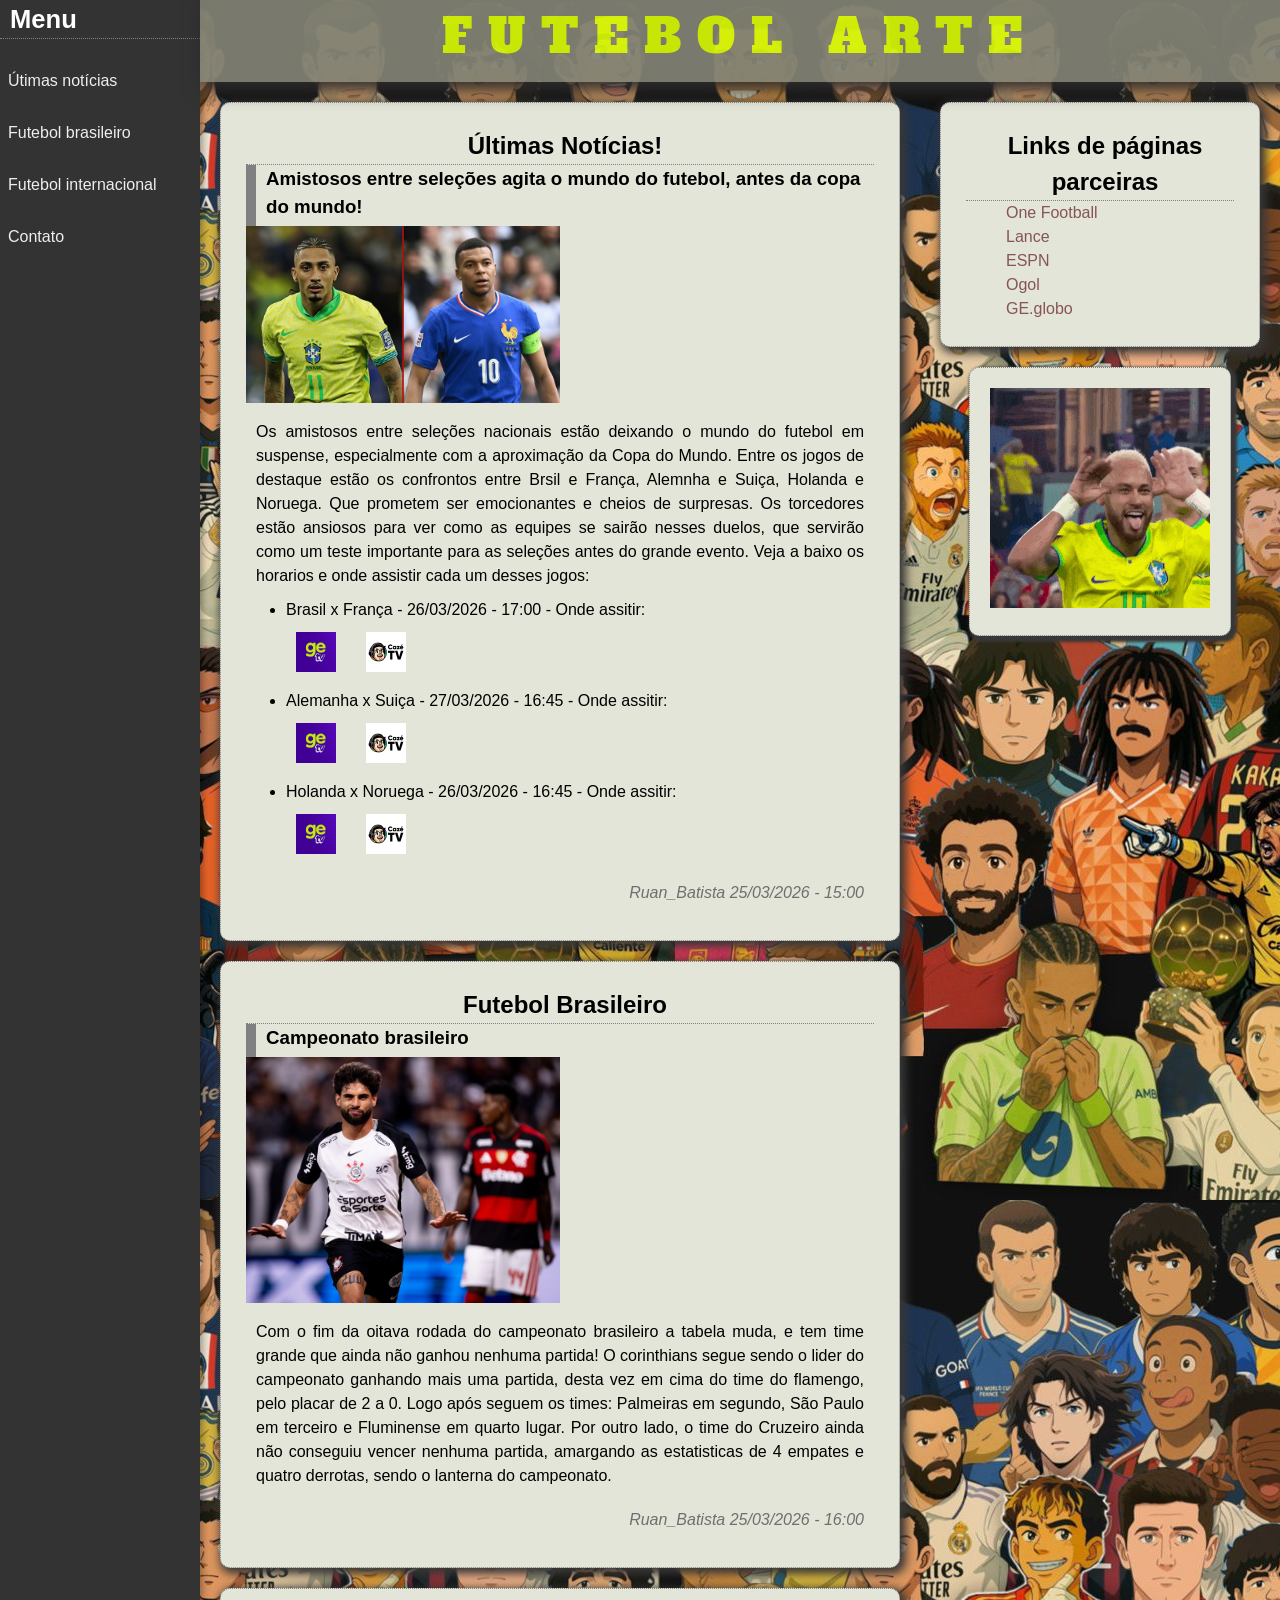
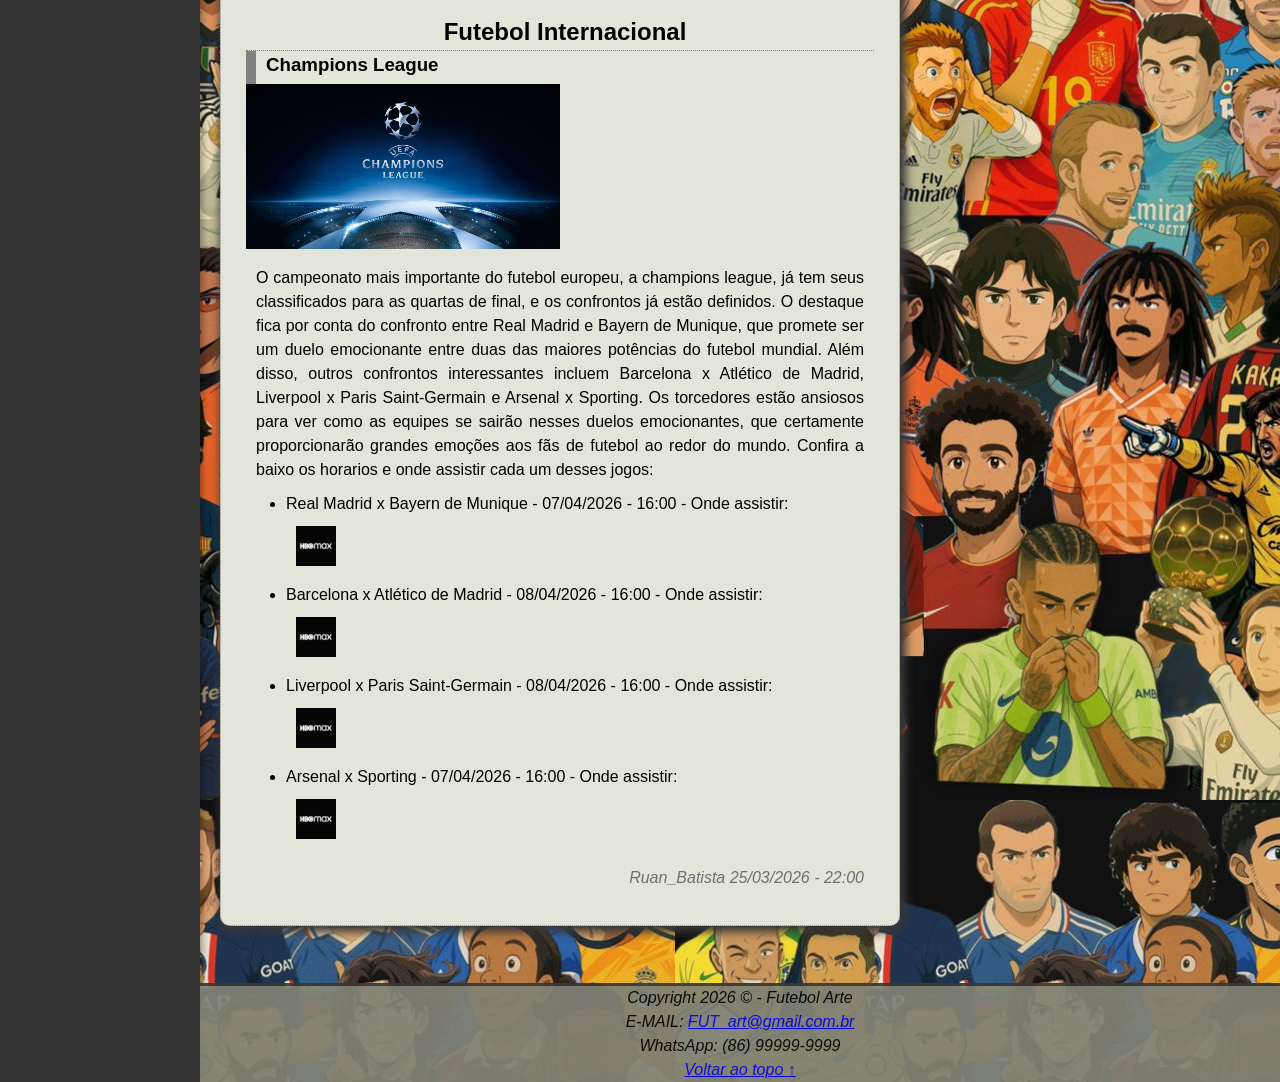
<file: index.html>
<!DOCTYPE html>
<html lang="pt-br">
<head>
    <meta charset="UTF-8">
    <meta name="viewport" content="width=device-width, initial-scale=1.0">
    <link rel="stylesheet" href="index.css">
    <title>Futebol_Arte</title>
</head>

<body>
    <aside class="sidebar">
        <h2>Menu</h2>
        <a href="#ultimas">Útimas notícias</a>
        <a href="#brasileiro">Futebol brasileiro</a>
        <a href="#internacional">Futebol internacional</a>
        <a href="#contato">Contato</a>
    </aside>
    
    <header id="top">
        <h1>FUTEBOL ARTE</h1>
    </header>
    
    <main>
        <section id="postagens">
            <article id="ultimas" class = "card">
                <h2>Últimas Notícias!</h2>
                <h3>Amistosos entre seleções agita o mundo do futebol, antes da copa do mundo!</h3>
                <img class="imagem-postagem" src="Imagens/copa.png" alt="Amistoso entre seleções">
                <p>
                    Os amistosos entre seleções nacionais estão deixando o mundo do futebol em suspense, 
                    especialmente com a aproximação da Copa do Mundo. Entre os jogos de destaque estão os confrontos
                    entre Brsil e França, Alemnha e Suiça, Holanda e Noruega. Que prometem ser emocionantes
                    e cheios de surpresas. Os torcedores estão ansiosos para ver como as equipes se sairão nesses
                    duelos, que servirão como um teste importante para as seleções antes do grande evento.
                    Veja a baixo os horarios e onde assistir cada um desses jogos:
                </p>
                <ul class="lista">
                    <li>Brasil x França - 26/03/2026 - 17:00 - Onde assitir:
                        <ul class="onde-assitir">
                            <li><a href="https://www.youtube.com/geglobo" target="_blank">
                                <img class = "logo" src="Imagens/Ge_tv.jpg" alt="www.youtube.com/geglobo"></a></li>
                            <li><a href="https://www.youtube.com/cazetv" target="_blank">
                                <img class = "logo" src="Imagens/caze_tv.jpg" alt="www.youtube.com/cazetv"></a></li>
                        </ul>
                    </li>

                    <li>Alemanha x Suiça - 27/03/2026 - 16:45 - Onde assitir:
                        <ul class="onde-assitir">
                            <li><a href="https://www.youtube.com/geglobo" target="_blank">
                                <img class = "logo" src="Imagens/Ge_tv.jpg" alt="www.youtube.com/geglobo"></a></li>
                            <li><a href="https://www.youtube.com/cazetv" target="_blank">
                                <img class = "logo" src="Imagens/caze_tv.jpg" alt="www.youtube.com/cazetv"></a></li>
                        </ul>
                    </li>

                    <li>Holanda x Noruega - 26/03/2026 - 16:45 - Onde assitir:
                        <ul class="onde-assitir">
                            <li><a href="https://www.youtube.com/geglobo" target="_blank">
                                <img class = "logo" src="Imagens/Ge_tv.jpg" alt="www.youtube.com/geglobo"></a></li>
                            <li><a href="https://www.youtube.com/cazetv" target="_blank">
                                <img class = "logo" src="Imagens/caze_tv.jpg" alt="www.youtube.com/cazetv"></a></li>
                        </ul>
                    </li>
                </ul>
                <p class="autor">Ruan_Batista 25/03/2026 - 15:00</p> 
            </article>
                
            <article id="brasileiro" class = "card">
                <h2>Futebol Brasileiro</h2>
                <h3>Campeonato brasileiro</h3>
                <img src="Imagens/corinthians.webp" alt="Campeonato brasileiro" class="imagem-postagem">  
                <p>
                    Com o fim da oitava rodada do campeonato brasileiro a tabela muda, e tem time grande que ainda não ganhou
                    nenhuma partida! O corinthians segue sendo o lider do campeonato ganhando mais uma partida, desta vez em cima do time 
                    do flamengo, pelo placar de 2 a 0. Logo após seguem os times: Palmeiras em segundo, São Paulo em terceiro e Fluminense
                    em quarto lugar. Por outro lado, o time do Cruzeiro ainda não conseguiu vencer nenhuma partida, amargando as estatisticas 
                    de 4 empates e quatro derrotas, sendo o lanterna do campeonato.
                </p>
                <p class="autor">Ruan_Batista 25/03/2026 - 16:00</p>
            </article>
                
            <article id="internacional" class = "card">
                <h2>Futebol Internacional</h2>
                <h3>Champions League</h3>
                <img src="Imagens/Champions.jpg" alt="Champions League" class="imagem-postagem"> 
                <p>
                    O campeonato mais importante do futebol europeu, a champions league, já tem seus classificados 
                    para as quartas de final, e os confrontos já estão definidos. O destaque fica por conta do confronto 
                    entre Real Madrid e Bayern de Munique, que promete ser um duelo emocionante entre duas das maiores potências do futebol 
                    mundial. Além disso, outros confrontos interessantes incluem Barcelona x Atlético de Madrid, Liverpool x Paris Saint-Germain 
                    e Arsenal x Sporting. Os torcedores estão ansiosos para ver como as equipes se sairão nesses duelos emocionantes, que certamente 
                    proporcionarão grandes emoções aos fãs de futebol ao redor do mundo. Confira a baixo os horarios e onde assistir cada um desses jogos:
                </p>
                <ul class="lista">
                    <li>Real Madrid x Bayern de Munique - 07/04/2026 - 16:00 - Onde assistir:
                        <ul class="onde-assitir">
                            <li><a href="https://www.hbomax.com/br/pt" target="_blank">
                                <img class = "logo" src="Imagens/logo_hbo.webp" alt="www.hbomax.com/br/pt"></a></li>
                        </ul>
                    </li>
                    <li>Barcelona x Atlético de Madrid - 08/04/2026 - 16:00 - Onde assistir:
                        <ul class="onde-assitir">
                            <li><a href="https://www.hbomax.com/br/pt" target="_blank">
                                <img class = "logo" src="Imagens/logo_hbo.webp" alt="www.hbomax.com/br/pt"></a></li>
                        </ul>
                    </li>
                    <li>Liverpool x Paris Saint-Germain - 08/04/2026 - 16:00 - Onde assistir:
                        <ul class="onde-assitir">
                            <li><a href="https://www.hbomax.com/br/pt" target="_blank">
                                <img class = "logo" src="Imagens/logo_hbo.webp" alt="www.hbomax.com/br/pt"></a></li>
                        </ul>
                    </li>
                    <li>Arsenal x Sporting - 07/04/2026 - 16:00 - Onde assistir:
                        <ul class="onde-assitir">
                            <li><a href="https://www.hbomax.com/br/pt" target="_blank">
                                <img class = "logo" src="Imagens/logo_hbo.webp" alt="www.hbomax.com/br/pt"></a></li>
                        </ul>
                    </li>
                </ul>
                <p class="autor">Ruan_Batista 25/03/2026 - 22:00</p>
            </article>
        </section>

        <div class="aside-wrapper">
            <aside class="card">
                <h2>Links de páginas parceiras</h2>
                <ul class="list">
                    <li><a href="https://onefootball.com/pt-br" target="_blank">One Football</a></li>
                    <li><a href="https://www.lance.com.br/" target="_blank">Lance</a></li>
                    <li><a href="https://www.espn.com.br/futebol/" target="_blank">ESPN</a></li>
                    <li><a href="https://www.ogol.com.br/" target="_blank">Ogol</a></li>
                    <li><a href="https://ge.globo.com/futebol/" target="_blank">GE.globo</a></li>
                </ul>
            </aside>

            <aside class="gif">
                <img src="Imagens/neymar-neymar-jr.gif" alt="Neymar">
            </aside>
        </div>
    </main>
        
    <footer id="contato">
        <p>Copyright 2026 &copy; - Futebol Arte</p>
        <p>E-MAIL: <a href="mailto:FUT_art@gmail.com.br">FUT_art@gmail.com.br</a></p>
        <p>WhatsApp: (86) 99999-9999</p>
        <p><a href="#top">Voltar ao topo ↑</a></p>
    </footer>
</body>
</html>
</file>
<file: index.css>
@import url('https://fonts.googleapis.com/css2?family=Alfa+Slab+One&family=Archivo+Black&family=Science+Gothic:wght@100..900&family=Sofia+Sans:ital,wght@0,1..1000;1,1..1000&display=swap');

:root {
    /* Cores */
    --primary-bg: #818274;
    --accent-color: #d6f705;
    --card-bg: #e3e5d8;
    --sidebar-bg: #333;
    --sidebar-text: #fff;
    --sidebar-link: #eee;
    --sidebar-hover: #555;
    --link-color: #865555;
    --link-hover: #a68989;
    --shadow-color: #2e2c2c;
    --gray: gray;
    --autor-color: rgb(111, 111, 111);

    /* Tamanhos */
    --h1-font-size: 3rem;
    --sidebar-width: 200px;
    --sidebar-height: 100vh;
    --card-padding: 25px;
    --gif-padding: 20px;
    --logo-size: 40px;
    --imagem-width: 50%;
    --imagem-height: 50%;

    /* Espaçamentos */
    --nav-gap: 30px;
    --nav-padding: 20px;
    --main-width: 90%;
    --card-margin: 20px;
    --gif-margin: auto;
    --footer-margin-top: 40px;
    --h1-padding-bottom: 10px;
    --h3-padding-left: 10px;
    --h3-padding-bottom: 5px;
    --main-p-padding: 10px;
    --sidebar-link-padding: 10px 8px;
    --sidebar-margin-bottom: 8px;
    --content-margin-left: 200px;
    --onde-assitir-gap: 30px;
    --onde-assitir-padding: 10px;
}

* {
    margin: 0;
    line-height: 1.5;
}

body {
    margin: 0;
    padding: 0;
    background-image: url(Imagens/Futebol.jpg);
    font-family: Arial, Helvetica, sans-serif;
    display: grid;
    grid-template-areas:
        "sidebar header"
        "sidebar main"
        "sidebar footer";
    grid-template-columns: var(--sidebar-width) 1fr;
    grid-template-rows: auto 1fr auto;
    min-height: 100vh;
}

h1 {
    font-family: "Alfa Slab One", serif;
    text-align: center;
    font-weight: 400;
    font-style: normal;
    font-size: var(--h1-font-size);
    letter-spacing: 1rem;
    color: var(--accent-color);
    padding-bottom: var(--h1-padding-bottom);
}

h2 {
    border-bottom: 1px dotted var(--gray);
    padding-left: 10px;
    text-align: center;
}

h3 {
    border-left: 10px solid var(--gray);
    padding-left: var(--h3-padding-left);
    padding-bottom: var(--h3-padding-bottom);
}

main p {
    text-align: justify;
    padding: var(--main-p-padding);
}

header {
    grid-area: header;
    background-color: var(--primary-bg);
    opacity: 0.93;
    text-align: center;
    box-shadow: 5px 5px 15px 5px var(--shadow-color);
}

nav ul {
    list-style: none;
    display: flex;
    justify-content: center;
    gap: var(--nav-gap);
    padding: var(--nav-padding);
    font-size: 1.3rem;
}

main {
    grid-area: main;
    display: flex;
    align-items: flex-start;
}

section {
    flex: 2;
}

.aside-wrapper {
    flex: 1;
    display: flex;
    flex-direction: column;
}

aside {
    flex: 1;
}

footer {
    grid-area: footer;
    box-shadow: 3px 0px 0px 3px #383737;
    margin-top: var(--footer-margin-top);
    background-color: var(--primary-bg);
    opacity: 0.93;
    text-align: center;
    font-style: italic;
}

.card {
    background-color: var(--card-bg);
    border: 1px dotted var(--gray);
    margin: var(--card-margin);
    padding: var(--card-padding);
    border-radius: 10px;
    box-shadow: 3px 3px 10px 3px #383737;
    transition: transform 0.25s ease, box-shadow 0.25s ease;
}

.card:hover {
    transform: scale(1.03);
    box-shadow: 5px 5px 15px 5px rgba(132, 102, 102, 0.6);
}

.card a {
    display: block;
    text-decoration: none;
    color: var(--link-color);
    border-radius: 6px;
    transition: background 0.2s;
}

.card a:hover {
    background-color: var(--link-hover);
}

.gif {
    background-color: var(--card-bg);
    border: 1px dotted var(--gray);
    display: block;
    margin: var(--gif-margin);
    padding: var(--gif-padding);
    border-radius: 10px;
    box-shadow: 3px 3px 3px 3px #383737;
    transition: transform 0.25s ease, box-shadow 0.25s ease;
}

.gif:hover {
    transform: scale(1.03);
    box-shadow: 5px 5px 15px 5px rgba(132, 102, 102, 0.6);
}

.sidebar {
    grid-area: sidebar;
    background-color: var(--sidebar-bg);
    box-shadow: 2px 0 8px rgba(0,0,0,0.4);
    overflow-y: auto;
}

.sidebar h2 {
    color: var(--sidebar-text);
    margin-bottom: 20px;
    font-size: 1.6rem;
    text-align: left;
}

.sidebar a {
    display: block;
    color: var(--sidebar-link);
    text-decoration: none;
    padding: var(--sidebar-link-padding);
    border-radius: 6px;
    margin-bottom: var(--sidebar-margin-bottom);
    transition: background 0.2s;
}

.sidebar a:hover {
    background-color: var(--sidebar-hover);
}

.list {
    list-style: none;
}

.autor {
    text-align: right;
    color: var(--autor-color);
    font-style: italic;
}

.imagem-postagem {
    width: var(--imagem-width);
    height: var(--imagem-height);
}

.logo {
    width: var(--logo-size);
    height: var(--logo-size);
}

.onde-assitir {
    list-style: none;
    display: flex;
    gap: var(--onde-assitir-gap);
    padding: var(--onde-assitir-padding);
}

@media screen and (max-width: 768px) {
    body {
        grid-template-areas:
            "header"
            "sidebar"
            "main"
            "footer";
        grid-template-columns: 1fr;
        grid-template-rows: auto auto 1fr auto;
    }

    header, footer {
        width: 100vw;
        max-width: 100vw;
        margin: 0;
        padding: 10px;
        box-sizing: border-box;
        left: 0;
    }

    .sidebar {
        padding: 20px;
        box-shadow: none;
    }

    .sidebar h2 {
        font-size: 1.4rem;
        text-align: center;
        margin-bottom: 12px;
    }

    main {
        flex-direction: column;
        width: 100%;
    }

    section {
        flex: none;
        width: 100%;
        margin-bottom: 15px;
    }

    .aside-wrapper {
        flex: none;
        width: 100%;
        flex-direction: column;
        gap: 10px;
    }

    aside {
        flex: none;
        width: 100%;
        margin: 0;
    }

    .card{
        margin: 5px auto;
        padding: 0px;
        width: 100%;
    }

    .gif{
        margin: auto;
        padding: 15px;
        width: 55%;
    }

    .imagem-postagem {
        width: 100%;
        height: auto;
        display: block;
        margin: 0 auto;
    }

    h1 {
        font-size: 2rem;
        letter-spacing: 0.4rem;
    }

    h2 {
        font-size: 1.25rem;
        padding-left: 0;
        text-align: center;
    }

    h3 {
        padding-left: 8px;
        border-left: 5px solid var(--gray);
    }

    nav ul {
        flex-wrap: wrap;
        gap: 8px;
        justify-content: center;
        font-size: 1rem;
        padding: 10px;
    }

    .onde-assitir {
        flex-wrap: wrap;
        gap: 12px;
    }

    .logo {
        width: 32px;
        height: 32px;
    }

    footer {
        font-size: 0.9rem;
        padding: 15px;
    }
}
</file>
